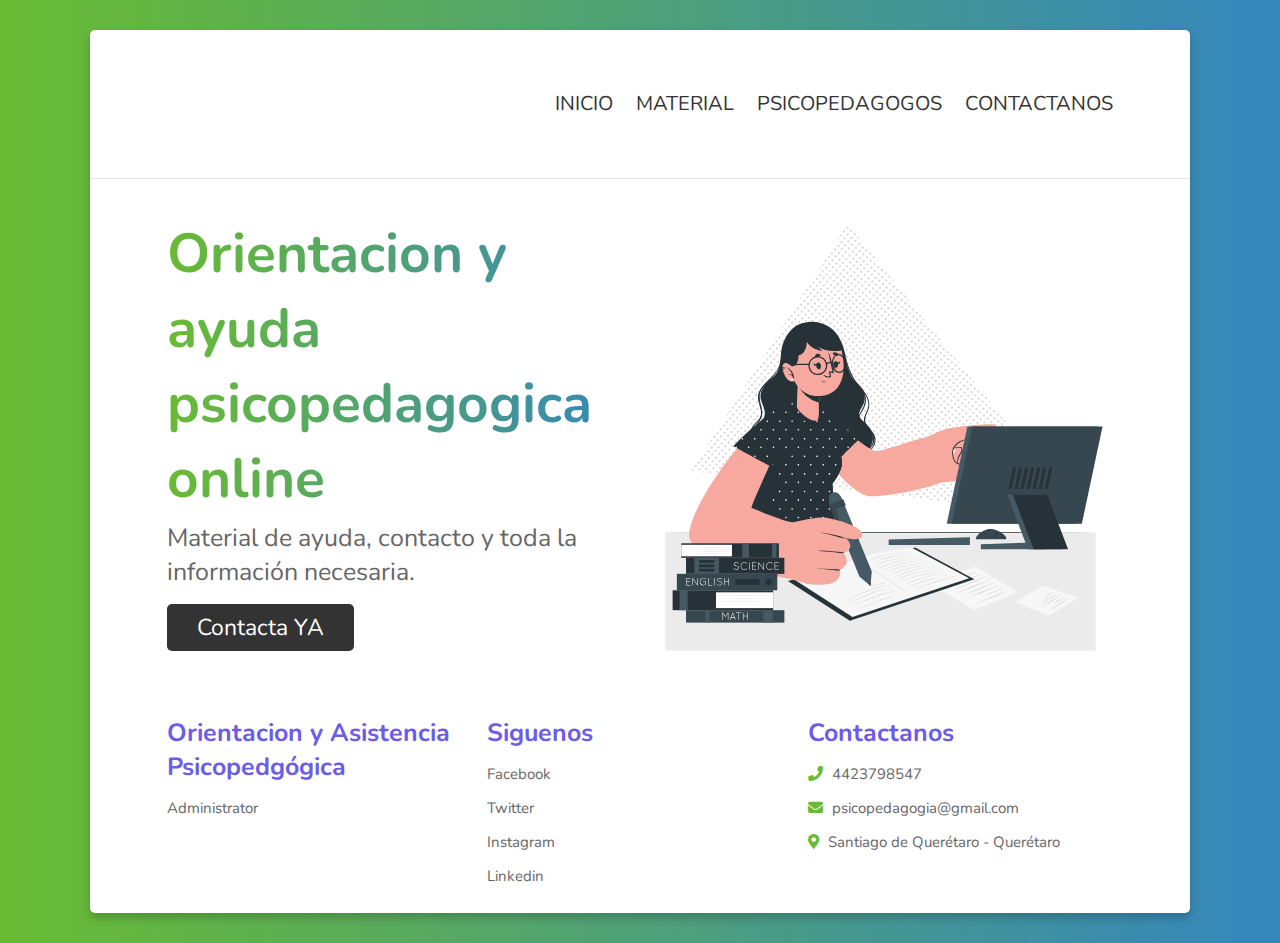
<file: index.html>
<!DOCTYPE html>
<html lang="en">
<head>
    <meta charset="UTF-8">
    <meta name="viewport" content="width=device-width, initial-scale=1.0">
    <title>OAP</title>
    <link rel="icon" href="images/leer.png">

    <!-- font awesome cdn link  -->
    <link rel="stylesheet" href="https://cdnjs.cloudflare.com/ajax/libs/font-awesome/5.15.3/css/all.min.css">

    <!-- custom css file link  -->
    <link rel="stylesheet" href="css/style.css">

</head>
<body>
    
<div class="container">

<header>

    <div class="heading">
        <svg width="159.375" height="53.851" viewBox="0 0 159.375 53.851" xmlns="http://www.w3.org/2000/svg">
            <g id="svgGroup" stroke-linecap="round" fill-rule="evenodd" font-size="9pt" stroke="#000" stroke-width="0.25mm" fill="none" style="stroke:#000;stroke-width:0.25mm;fill:none">
                <path d="M 18.944 52.99 A 30.387 30.387 0 0 0 26.325 53.851 A 32.31 32.31 0 0 0 30.826 53.547 A 25.006 25.006 0 0 0 40.088 50.401 Q 45.975 46.951 49.237 40.838 A 27.794 27.794 0 0 0 51.526 35.06 A 33.17 33.17 0 0 0 52.65 26.926 A 35.906 35.906 0 0 0 52.377 23.102 A 28.955 28.955 0 0 0 49.237 13.013 Q 45.975 6.901 40.087 3.451 A 24.212 24.212 0 0 0 33.595 0.836 A 30.34 30.34 0 0 0 26.325 0.001 A 32.465 32.465 0 0 0 21.935 0.289 A 25.289 25.289 0 0 0 12.525 3.451 Q 6.6 6.901 3.375 12.976 A 27.681 27.681 0 0 0 1.013 19.121 A 34.038 34.038 0 0 0 0 26.926 A 36.337 36.337 0 0 0 0.36 31.443 A 28.729 28.729 0 0 0 3.375 40.876 Q 6.6 46.951 12.525 50.401 A 24.462 24.462 0 0 0 18.944 52.99 Z M 26.325 47.476 A 22.524 22.524 0 0 0 31.604 46.882 A 17.804 17.804 0 0 0 36.75 44.776 Q 41.175 42.076 43.5 37.426 A 22.095 22.095 0 0 0 45.677 29.797 A 27.338 27.338 0 0 0 45.825 26.926 A 25.249 25.249 0 0 0 45.094 20.744 A 21.192 21.192 0 0 0 43.5 16.426 Q 41.175 11.776 36.75 9.076 A 18.276 18.276 0 0 0 29.921 6.639 A 23.734 23.734 0 0 0 26.325 6.376 A 22.941 22.941 0 0 0 21.166 6.93 A 17.564 17.564 0 0 0 15.862 9.076 Q 11.475 11.776 9.15 16.426 A 22.095 22.095 0 0 0 6.973 24.054 A 27.338 27.338 0 0 0 6.825 26.926 A 25.249 25.249 0 0 0 7.556 33.107 A 21.192 21.192 0 0 0 9.15 37.426 Q 11.475 42.076 15.862 44.776 Q 20.25 47.476 26.325 47.476 Z" id="0" vector-effect="non-scaling-stroke"/>
                <path d="M 59.775 48.601 L 78.9 3.451 A 5.886 5.886 0 0 1 80.072 1.702 A 5.544 5.544 0 0 1 80.587 1.238 Q 81.675 0.376 83.25 0.376 L 84 0.376 A 4.769 4.769 0 0 1 85.327 0.553 A 3.841 3.841 0 0 1 86.662 1.238 A 5.707 5.707 0 0 1 88.273 3.284 A 6.679 6.679 0 0 1 88.35 3.451 L 107.475 48.601 A 6.691 6.691 0 0 1 107.673 49.134 Q 107.85 49.688 107.85 50.101 Q 107.85 51.526 106.912 52.501 Q 105.975 53.476 104.475 53.476 Q 103.425 53.476 102.562 52.913 Q 101.7 52.351 101.25 51.376 L 96.375 39.676 L 70.875 39.676 L 66 51.376 Q 65.55 52.351 64.687 52.913 Q 63.825 53.476 62.775 53.476 Q 61.275 53.476 60.337 52.501 A 3.322 3.322 0 0 1 59.4 50.145 A 4.302 4.302 0 0 1 59.4 50.101 A 2.495 2.495 0 0 1 59.444 49.653 Q 59.526 49.206 59.76 48.637 A 8.133 8.133 0 0 1 59.775 48.601 Z M 83.625 9.076 L 73.5 33.451 L 93.75 33.451 L 83.625 9.076 Z" id="1" vector-effect="non-scaling-stroke"/>
                <path d="M 118.875 50.101 L 118.875 4.201 Q 118.875 2.776 119.85 1.763 A 3.191 3.191 0 0 1 122.161 0.752 A 3.953 3.953 0 0 1 122.25 0.751 L 139.35 0.751 Q 144.759 0.751 148.655 2.134 A 17.025 17.025 0 0 1 150.975 3.151 Q 155.475 5.551 157.425 9.301 Q 159.375 13.051 159.375 17.401 Q 159.375 21.751 157.425 25.501 A 13.347 13.347 0 0 1 153.908 29.729 A 18.466 18.466 0 0 1 150.975 31.651 Q 147.345 33.587 142.007 33.961 A 38.008 38.008 0 0 1 139.35 34.051 L 125.7 34.051 L 125.7 50.101 A 3.292 3.292 0 0 1 125.371 51.58 A 3.317 3.317 0 0 1 124.687 52.501 Q 123.675 53.476 122.25 53.476 A 3.429 3.429 0 0 1 120.864 53.201 A 3.288 3.288 0 0 1 119.85 52.501 A 3.255 3.255 0 0 1 118.875 50.145 A 4.135 4.135 0 0 1 118.875 50.101 Z M 125.7 27.601 L 138.675 27.601 A 31.863 31.863 0 0 0 142.216 27.418 Q 146.119 26.98 148.393 25.493 A 7.562 7.562 0 0 0 149.437 24.676 A 9.536 9.536 0 0 0 152.545 17.738 A 11.931 11.931 0 0 0 152.55 17.401 A 9.973 9.973 0 0 0 151.672 13.181 A 9.809 9.809 0 0 0 149.438 10.126 Q 146.614 7.472 140.057 7.226 A 36.813 36.813 0 0 0 138.675 7.201 L 125.7 7.201 L 125.7 27.601 Z" id="2" vector-effect="non-scaling-stroke"/>
            </g>
        </svg>
    </div>

    <div id="menu" class="fas fa-bars"></div>

    <nav class="navbar">
        <a href="index.html">INICIO</a>
        <a href="servicios.html">MATERIAL</a>
        <a href="guia.html">PSICOPEDAGOGOS</a>
        <a href="contacto.php">CONTACTANOS</a>
    </nav>

</header>

<section class="home">

    <div class="content">
        <h3>Orientacion y ayuda psicopedagogica online</h3>
        <p>Material de ayuda, contacto y toda la información
            necesaria.</p>
        <a href="contacto.php" class="btn">Contacta YA</a>
    </div>

    <div class="image">
        <img src="images/home-img.svg" alt="">
    </div>

</section>

<section class="footer">

    <div class="box-container">

        <div class="box">
            <h3>Orientacion y Asistencia Psicopedgógica</h3>
            <a href="login.php" target="_blank">Administrator</a>
        </div>

        <div class="box">
            <h3>Siguenos</h3>
            <a href="https://www.facebook.com/" target="_blank">Facebook</a>
            <a href="https://www.twitter.com/" target="_blank">Twitter</a>
            <a href="https://www.instagram.com/" target="_blank">Instagram</a>
            <a href="https://www.linkedin.com/" target="_blank">Linkedin</a>
        </div>

        <div class="box">
            <h3>Contactanos</h3>
           <p> <i class="fas fa-phone"></i> 4423798547 </p>
           <p> <i class="fas fa-envelope"></i> psicopedagogia@gmail.com </p>
           <p> <i class="fas fa-map-marker-alt"></i> Santiago de Querétaro - Querétaro </p>
        </div>

    </div>

</section>

</div>


<script src="js/script.js"></script>
<script src="js/text-animation.js"></script>

</body>
</html>
</file>
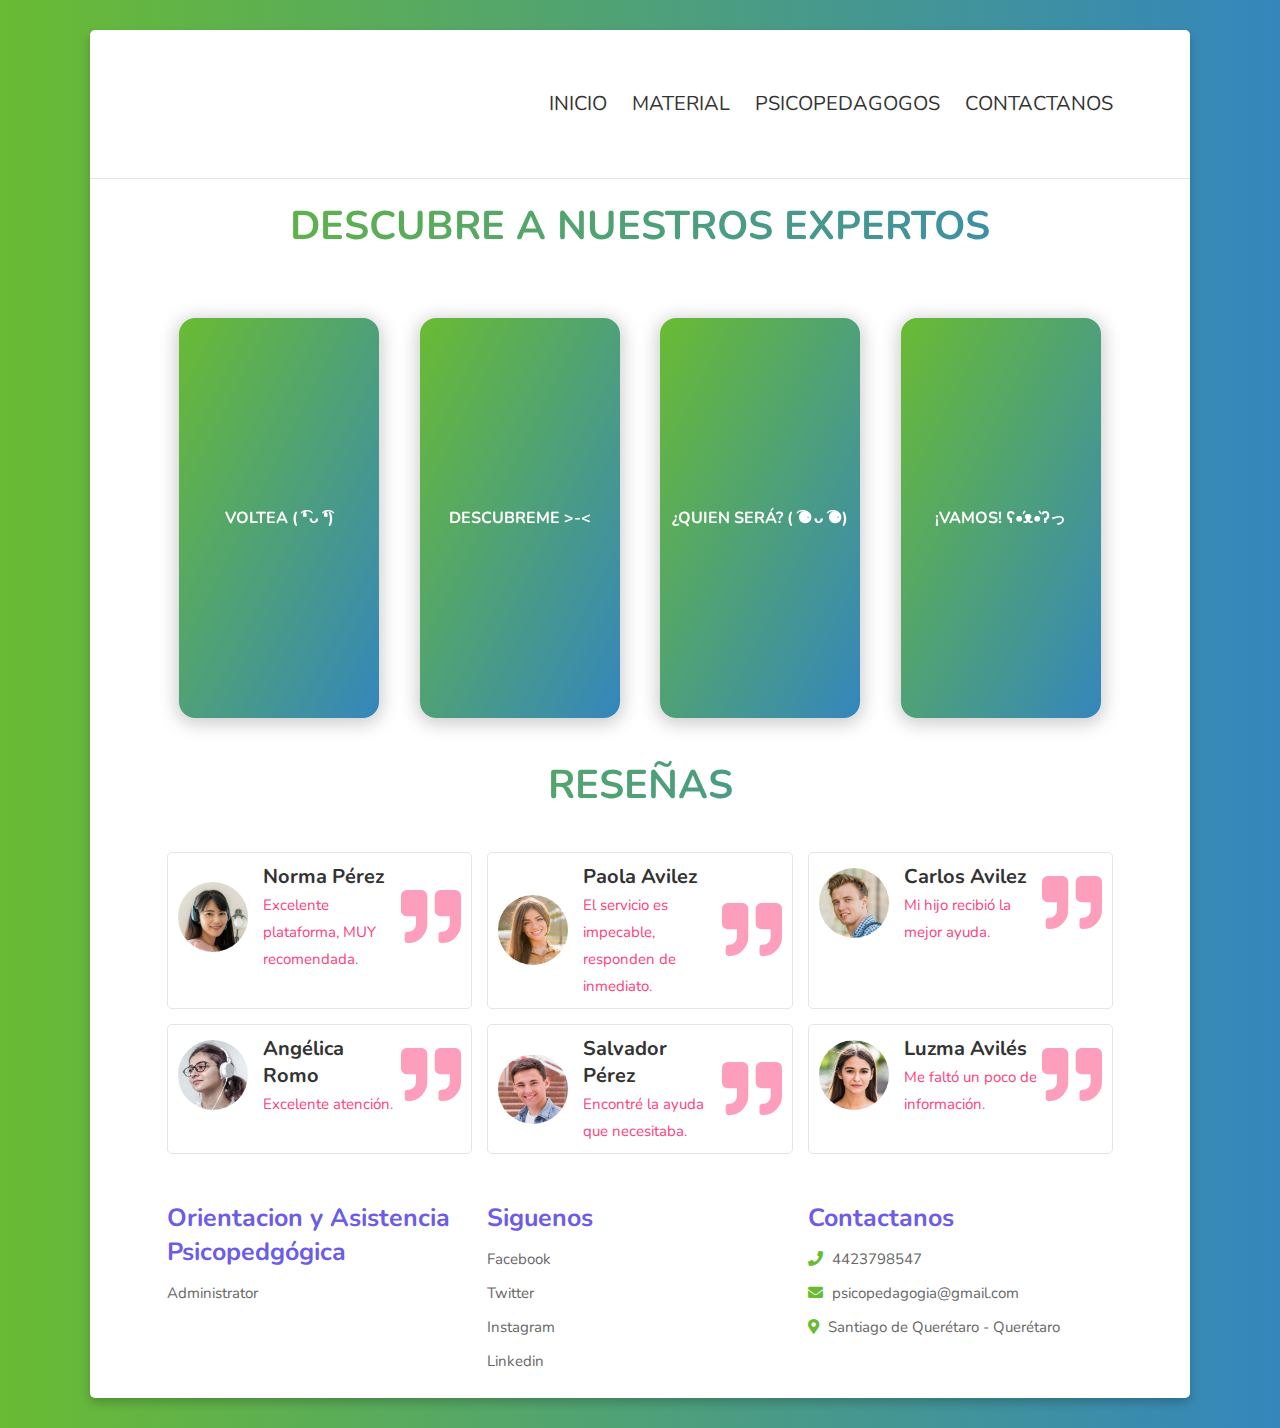
<file: guia.html>
<!DOCTYPE html>
<html lang="en">
<head>
    <meta charset="UTF-8">
    <meta name="viewport" content="width=device-width, initial-scale=1.0">
    <title>Psicopedagogos</title>
    <link rel="icon" href="images/leer.png">

    <!-- font awesome cdn link  -->
    <link rel="stylesheet" href="https://cdnjs.cloudflare.com/ajax/libs/font-awesome/5.15.3/css/all.min.css">

    <!-- custom css file link  -->
    <link rel="stylesheet" href="css/style.css">
    <link rel="stylesheet" href="css/estilos.css">

</head>
<body>
    
<div class="container">

<header>

    <div class="heading">
        <svg width="159.375" height="53.851" viewBox="0 0 159.375 53.851" xmlns="http://www.w3.org/2000/svg">
            <g id="svgGroup" stroke-linecap="round" fill-rule="evenodd" font-size="9pt" stroke="#000" stroke-width="0.25mm" fill="none" style="stroke:#000;stroke-width:0.25mm;fill:none">
                <path d="M 18.944 52.99 A 30.387 30.387 0 0 0 26.325 53.851 A 32.31 32.31 0 0 0 30.826 53.547 A 25.006 25.006 0 0 0 40.088 50.401 Q 45.975 46.951 49.237 40.838 A 27.794 27.794 0 0 0 51.526 35.06 A 33.17 33.17 0 0 0 52.65 26.926 A 35.906 35.906 0 0 0 52.377 23.102 A 28.955 28.955 0 0 0 49.237 13.013 Q 45.975 6.901 40.087 3.451 A 24.212 24.212 0 0 0 33.595 0.836 A 30.34 30.34 0 0 0 26.325 0.001 A 32.465 32.465 0 0 0 21.935 0.289 A 25.289 25.289 0 0 0 12.525 3.451 Q 6.6 6.901 3.375 12.976 A 27.681 27.681 0 0 0 1.013 19.121 A 34.038 34.038 0 0 0 0 26.926 A 36.337 36.337 0 0 0 0.36 31.443 A 28.729 28.729 0 0 0 3.375 40.876 Q 6.6 46.951 12.525 50.401 A 24.462 24.462 0 0 0 18.944 52.99 Z M 26.325 47.476 A 22.524 22.524 0 0 0 31.604 46.882 A 17.804 17.804 0 0 0 36.75 44.776 Q 41.175 42.076 43.5 37.426 A 22.095 22.095 0 0 0 45.677 29.797 A 27.338 27.338 0 0 0 45.825 26.926 A 25.249 25.249 0 0 0 45.094 20.744 A 21.192 21.192 0 0 0 43.5 16.426 Q 41.175 11.776 36.75 9.076 A 18.276 18.276 0 0 0 29.921 6.639 A 23.734 23.734 0 0 0 26.325 6.376 A 22.941 22.941 0 0 0 21.166 6.93 A 17.564 17.564 0 0 0 15.862 9.076 Q 11.475 11.776 9.15 16.426 A 22.095 22.095 0 0 0 6.973 24.054 A 27.338 27.338 0 0 0 6.825 26.926 A 25.249 25.249 0 0 0 7.556 33.107 A 21.192 21.192 0 0 0 9.15 37.426 Q 11.475 42.076 15.862 44.776 Q 20.25 47.476 26.325 47.476 Z" id="0" vector-effect="non-scaling-stroke"/>
                <path d="M 59.775 48.601 L 78.9 3.451 A 5.886 5.886 0 0 1 80.072 1.702 A 5.544 5.544 0 0 1 80.587 1.238 Q 81.675 0.376 83.25 0.376 L 84 0.376 A 4.769 4.769 0 0 1 85.327 0.553 A 3.841 3.841 0 0 1 86.662 1.238 A 5.707 5.707 0 0 1 88.273 3.284 A 6.679 6.679 0 0 1 88.35 3.451 L 107.475 48.601 A 6.691 6.691 0 0 1 107.673 49.134 Q 107.85 49.688 107.85 50.101 Q 107.85 51.526 106.912 52.501 Q 105.975 53.476 104.475 53.476 Q 103.425 53.476 102.562 52.913 Q 101.7 52.351 101.25 51.376 L 96.375 39.676 L 70.875 39.676 L 66 51.376 Q 65.55 52.351 64.687 52.913 Q 63.825 53.476 62.775 53.476 Q 61.275 53.476 60.337 52.501 A 3.322 3.322 0 0 1 59.4 50.145 A 4.302 4.302 0 0 1 59.4 50.101 A 2.495 2.495 0 0 1 59.444 49.653 Q 59.526 49.206 59.76 48.637 A 8.133 8.133 0 0 1 59.775 48.601 Z M 83.625 9.076 L 73.5 33.451 L 93.75 33.451 L 83.625 9.076 Z" id="1" vector-effect="non-scaling-stroke"/>
                <path d="M 118.875 50.101 L 118.875 4.201 Q 118.875 2.776 119.85 1.763 A 3.191 3.191 0 0 1 122.161 0.752 A 3.953 3.953 0 0 1 122.25 0.751 L 139.35 0.751 Q 144.759 0.751 148.655 2.134 A 17.025 17.025 0 0 1 150.975 3.151 Q 155.475 5.551 157.425 9.301 Q 159.375 13.051 159.375 17.401 Q 159.375 21.751 157.425 25.501 A 13.347 13.347 0 0 1 153.908 29.729 A 18.466 18.466 0 0 1 150.975 31.651 Q 147.345 33.587 142.007 33.961 A 38.008 38.008 0 0 1 139.35 34.051 L 125.7 34.051 L 125.7 50.101 A 3.292 3.292 0 0 1 125.371 51.58 A 3.317 3.317 0 0 1 124.687 52.501 Q 123.675 53.476 122.25 53.476 A 3.429 3.429 0 0 1 120.864 53.201 A 3.288 3.288 0 0 1 119.85 52.501 A 3.255 3.255 0 0 1 118.875 50.145 A 4.135 4.135 0 0 1 118.875 50.101 Z M 125.7 27.601 L 138.675 27.601 A 31.863 31.863 0 0 0 142.216 27.418 Q 146.119 26.98 148.393 25.493 A 7.562 7.562 0 0 0 149.437 24.676 A 9.536 9.536 0 0 0 152.545 17.738 A 11.931 11.931 0 0 0 152.55 17.401 A 9.973 9.973 0 0 0 151.672 13.181 A 9.809 9.809 0 0 0 149.438 10.126 Q 146.614 7.472 140.057 7.226 A 36.813 36.813 0 0 0 138.675 7.201 L 125.7 7.201 L 125.7 27.601 Z" id="2" vector-effect="non-scaling-stroke"/>
            </g>
        </svg>
    </div>

    <div id="menu" class="fas fa-bars"></div>

    <nav class="navbar">
        <a href="index.html">INICIO</a>
        <a href="servicios.html">MATERIAL</a>
        <a href="guia.html">PSICOPEDAGOGOS</a>
        <a href="contacto.php">CONTACTANOS</a>
    </nav>

</header>

<h1 class="heading"> DESCUBRE A NUESTROS EXPERTOS </h1>

<!-- guia section  -->

<section class="psicopedagogo">

    <div class="card">
		<div class="card__inner">
			<div class="card__face card__face--front">
				<h2>VOLTEA ( ͡❛ ᴗ ͡❛)</h2>
			</div>
			<div class="card__face card__face--back">
				<div class="card__content">
					<div class="card__header">
						<img src="images/teacher-1.png" alt="" class="pp" />
						<h2>Kabiria Carneiro</h2>
					</div>
					<div class="card__body">
						<h3>PSICOPEDAGOGA</h3>
						<p>Experta en el desarrollo congnitivo de los pequeños.</p>
					</div>
				</div>
			</div>
		</div>
	</div>

    <div class="card">
		<div class="card__inner">
			<div class="card__face card__face--front">
				<h2>DESCUBREME >-<</h2>
			</div>
			<div class="card__face card__face--back">
				<div class="card__content">
					<div class="card__header">
						<img src="images/teacher-2.png" alt="" class="pp" />
						<h2>Abraham Soto</h2>
					</div>
					<div class="card__body">
						<h3>PSICOLOGO</h3>
						<p>Experto en psicología y psicopedagogía temprana. </p>
					</div>
				</div>
			</div>
		</div>
	</div>

    <div class="card">
		<div class="card__inner">
			<div class="card__face card__face--front">
				<h2>¿QUIEN SERÁ? ( ͡⚈ ᴗ ͡⚈)</h2>
			</div>
			<div class="card__face card__face--back">
				<div class="card__content">
					<div class="card__header">
						<img src="images/teacher-3.png" alt="" class="pp" />
						<h2>Daniela Betanzos</h2>
					</div>
					<div class="card__body">
						<h3>ASESORA</h3>
						<p>Asesoramiento inmedianto para todo tipo de problemas.</p>
					</div>
				</div>
			</div>
		</div>
	</div>

    <div class="card">
		<div class="card__inner">
			<div class="card__face card__face--front">
				<h2>¡VAMOS! ʕ•́ᴥ•̀ʔっ</h2>
			</div>
			<div class="card__face card__face--back">
				<div class="card__content">
					<div class="card__header">
						<img src="images/teacher-4.png" alt="" class="pp" />
						<h2>Luis Esquivel</h2>
					</div>
					<div class="card__body">
						<h3>PSICOPEDAGOGO</h3>
						<p>Experto en el ámbito escolar, fuera o dentro de casa.</p>
					</div>
				</div>
			</div>
		</div>
	</div>


</section>


<h1 class="heading"> RESEÑAS </h1>
<section class="review">

    <div class="box">
        <div class="student">
            <div class="student-info">
                <img src="images/student-1.png" alt="">
                <div class="info">
                    <h3>Norma Pérez</h3>
                    <span>Excelente plataforma, MUY recomendada.</span>
                </div>
            </div>
            <i class="fas fa-quote-right"></i>
        </div>
    </div>

    <div class="box">
        <div class="student">
            <div class="student-info">
                <img src="images/student-2.png" alt="">
                <div class="info">
                    <h3>Paola Avilez</h3>
                    <span>El servicio es impecable, responden de inmediato.</span>
                </div>
            </div>
            <i class="fas fa-quote-right"></i>
        </div>
    </div>

    <div class="box">
        <div class="student">
            <div class="student-info">
                <img src="images/student-3.png" alt="">
                <div class="info">
                    <h3>Carlos Avilez</h3>
                    <span>Mi hijo recibió la mejor ayuda.</span>
                </div>
            </div>
            <i class="fas fa-quote-right"></i>
        </div>
    </div>

    <div class="box">
        <div class="student">
            <div class="student-info">
                <img src="images/student-4.png" alt="">
                <div class="info">
                    <h3>Angélica Romo</h3>
                    <span>Excelente atención.</span>
                </div>
            </div>
            <i class="fas fa-quote-right"></i>
        </div>
    </div>

    <div class="box">
        <div class="student">
            <div class="student-info">
                <img src="images/student-5.png" alt="">
                <div class="info">
                    <h3>Salvador Pérez</h3>
                    <span>Encontré la ayuda que necesitaba.</span>
                </div>
            </div>
            <i class="fas fa-quote-right"></i>
        </div>
    </div>

    <div class="box">
        <div class="student">
            <div class="student-info">
                <img src="images/student-6.png" alt="">
                <div class="info">
                    <h3>Luzma Avilés</h3>
                    <span>Me faltó un poco de información.</span>
                </div>
            </div>
            <i class="fas fa-quote-right"></i>
        </div>
    </div>

</section>

<!-- footer section  -->

<section class="footer">

    <div class="box-container">

        <div class="box">
            <h3>Orientacion y Asistencia Psicopedgógica</h3>
            <a href="login.php" target="_blank">Administrator</a>
        </div>

        <div class="box">
            <h3>Siguenos</h3>
            <a href="https://www.facebook.com/" target="_blank">Facebook</a>
            <a href="https://www.twitter.com/" target="_blank">Twitter</a>
            <a href="https://www.instagram.com/" target="_blank">Instagram</a>
            <a href="https://www.linkedin.com/" target="_blank">Linkedin</a>
        </div>

        <div class="box">
            <h3>Contactanos</h3>
           <p> <i class="fas fa-phone"></i> 4423798547 </p>
           <p> <i class="fas fa-envelope"></i> psicopedagogia@gmail.com </p>
           <p> <i class="fas fa-map-marker-alt"></i> Santiago de Querétaro - Querétaro </p>
        </div>

    </div>

</section>

</div>

<script src="js/script.js"></script>
<script src="js/text-animation.js"></script>

</body>
</html>
</file>
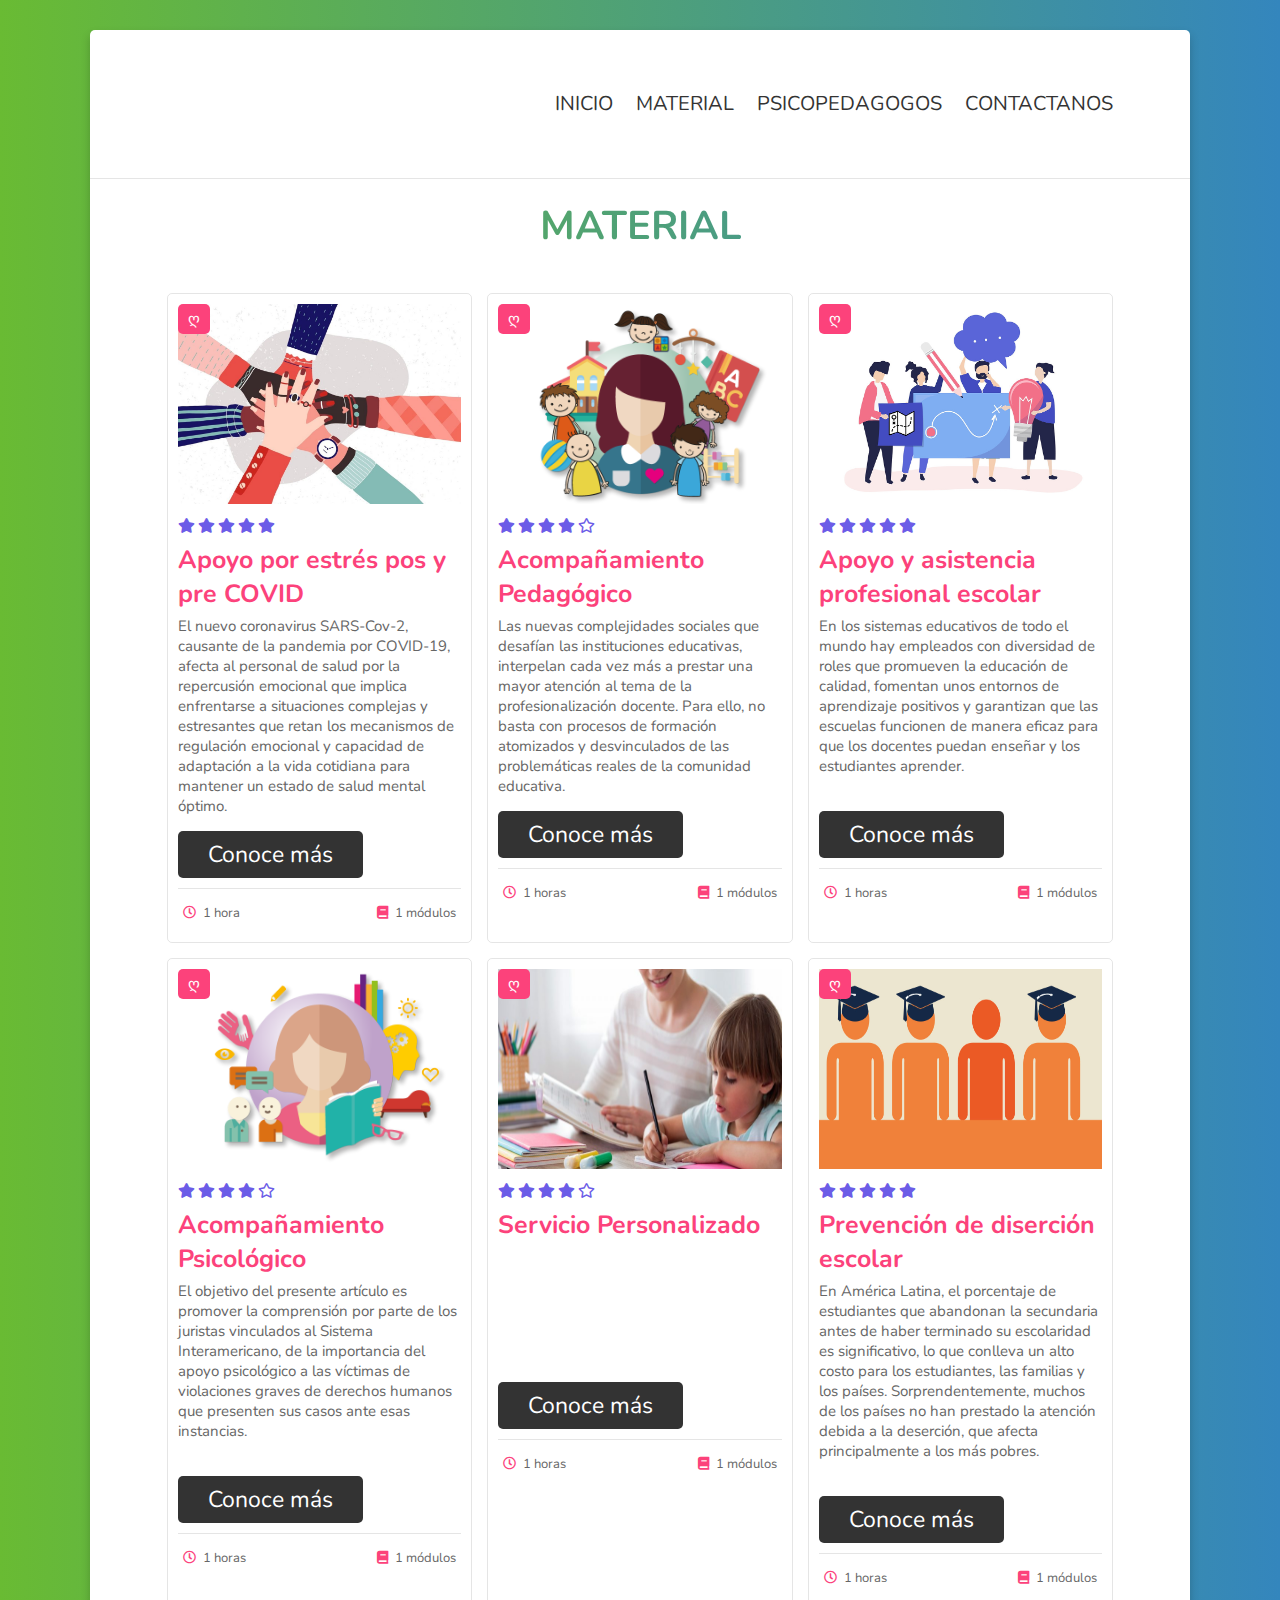
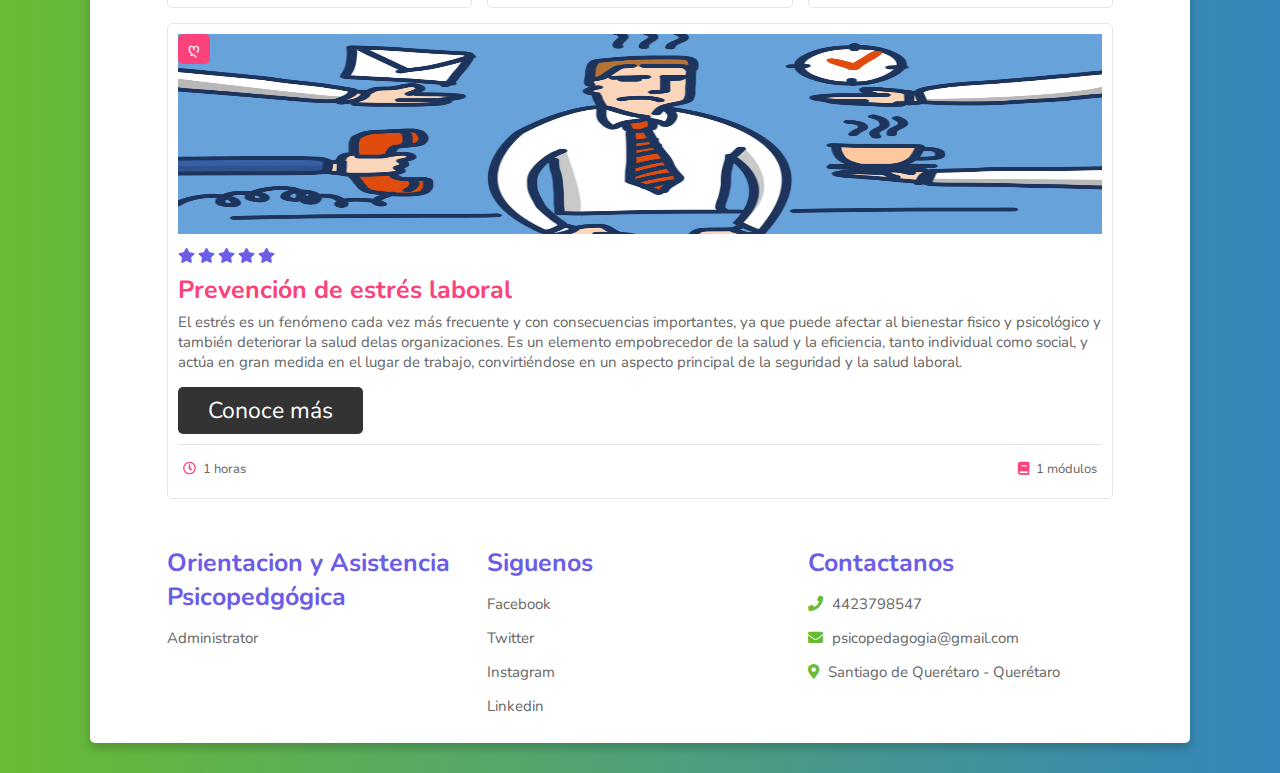
<file: servicios.html>
<!DOCTYPE html>
<html lang="en">
<head>
    <meta charset="UTF-8">
    <meta name="viewport" content="width=device-width, initial-scale=1.0">
    <title>Material</title>
    <link rel="icon" href="images/leer.png">

    <!-- font awesome cdn link  -->
    <link rel="stylesheet" href="https://cdnjs.cloudflare.com/ajax/libs/font-awesome/5.15.3/css/all.min.css">

    <!-- custom css file link  -->
    <link rel="stylesheet" href="css/style.css">

</head>
<body>
    
<div class="container">

<header>

    <div class="heading">
        <svg width="159.375" height="53.851" viewBox="0 0 159.375 53.851" xmlns="http://www.w3.org/2000/svg">
            <g id="svgGroup" stroke-linecap="round" fill-rule="evenodd" font-size="9pt" stroke="#000" stroke-width="0.25mm" fill="none" style="stroke:#000;stroke-width:0.25mm;fill:none">
                <path d="M 18.944 52.99 A 30.387 30.387 0 0 0 26.325 53.851 A 32.31 32.31 0 0 0 30.826 53.547 A 25.006 25.006 0 0 0 40.088 50.401 Q 45.975 46.951 49.237 40.838 A 27.794 27.794 0 0 0 51.526 35.06 A 33.17 33.17 0 0 0 52.65 26.926 A 35.906 35.906 0 0 0 52.377 23.102 A 28.955 28.955 0 0 0 49.237 13.013 Q 45.975 6.901 40.087 3.451 A 24.212 24.212 0 0 0 33.595 0.836 A 30.34 30.34 0 0 0 26.325 0.001 A 32.465 32.465 0 0 0 21.935 0.289 A 25.289 25.289 0 0 0 12.525 3.451 Q 6.6 6.901 3.375 12.976 A 27.681 27.681 0 0 0 1.013 19.121 A 34.038 34.038 0 0 0 0 26.926 A 36.337 36.337 0 0 0 0.36 31.443 A 28.729 28.729 0 0 0 3.375 40.876 Q 6.6 46.951 12.525 50.401 A 24.462 24.462 0 0 0 18.944 52.99 Z M 26.325 47.476 A 22.524 22.524 0 0 0 31.604 46.882 A 17.804 17.804 0 0 0 36.75 44.776 Q 41.175 42.076 43.5 37.426 A 22.095 22.095 0 0 0 45.677 29.797 A 27.338 27.338 0 0 0 45.825 26.926 A 25.249 25.249 0 0 0 45.094 20.744 A 21.192 21.192 0 0 0 43.5 16.426 Q 41.175 11.776 36.75 9.076 A 18.276 18.276 0 0 0 29.921 6.639 A 23.734 23.734 0 0 0 26.325 6.376 A 22.941 22.941 0 0 0 21.166 6.93 A 17.564 17.564 0 0 0 15.862 9.076 Q 11.475 11.776 9.15 16.426 A 22.095 22.095 0 0 0 6.973 24.054 A 27.338 27.338 0 0 0 6.825 26.926 A 25.249 25.249 0 0 0 7.556 33.107 A 21.192 21.192 0 0 0 9.15 37.426 Q 11.475 42.076 15.862 44.776 Q 20.25 47.476 26.325 47.476 Z" id="0" vector-effect="non-scaling-stroke"/>
                <path d="M 59.775 48.601 L 78.9 3.451 A 5.886 5.886 0 0 1 80.072 1.702 A 5.544 5.544 0 0 1 80.587 1.238 Q 81.675 0.376 83.25 0.376 L 84 0.376 A 4.769 4.769 0 0 1 85.327 0.553 A 3.841 3.841 0 0 1 86.662 1.238 A 5.707 5.707 0 0 1 88.273 3.284 A 6.679 6.679 0 0 1 88.35 3.451 L 107.475 48.601 A 6.691 6.691 0 0 1 107.673 49.134 Q 107.85 49.688 107.85 50.101 Q 107.85 51.526 106.912 52.501 Q 105.975 53.476 104.475 53.476 Q 103.425 53.476 102.562 52.913 Q 101.7 52.351 101.25 51.376 L 96.375 39.676 L 70.875 39.676 L 66 51.376 Q 65.55 52.351 64.687 52.913 Q 63.825 53.476 62.775 53.476 Q 61.275 53.476 60.337 52.501 A 3.322 3.322 0 0 1 59.4 50.145 A 4.302 4.302 0 0 1 59.4 50.101 A 2.495 2.495 0 0 1 59.444 49.653 Q 59.526 49.206 59.76 48.637 A 8.133 8.133 0 0 1 59.775 48.601 Z M 83.625 9.076 L 73.5 33.451 L 93.75 33.451 L 83.625 9.076 Z" id="1" vector-effect="non-scaling-stroke"/>
                <path d="M 118.875 50.101 L 118.875 4.201 Q 118.875 2.776 119.85 1.763 A 3.191 3.191 0 0 1 122.161 0.752 A 3.953 3.953 0 0 1 122.25 0.751 L 139.35 0.751 Q 144.759 0.751 148.655 2.134 A 17.025 17.025 0 0 1 150.975 3.151 Q 155.475 5.551 157.425 9.301 Q 159.375 13.051 159.375 17.401 Q 159.375 21.751 157.425 25.501 A 13.347 13.347 0 0 1 153.908 29.729 A 18.466 18.466 0 0 1 150.975 31.651 Q 147.345 33.587 142.007 33.961 A 38.008 38.008 0 0 1 139.35 34.051 L 125.7 34.051 L 125.7 50.101 A 3.292 3.292 0 0 1 125.371 51.58 A 3.317 3.317 0 0 1 124.687 52.501 Q 123.675 53.476 122.25 53.476 A 3.429 3.429 0 0 1 120.864 53.201 A 3.288 3.288 0 0 1 119.85 52.501 A 3.255 3.255 0 0 1 118.875 50.145 A 4.135 4.135 0 0 1 118.875 50.101 Z M 125.7 27.601 L 138.675 27.601 A 31.863 31.863 0 0 0 142.216 27.418 Q 146.119 26.98 148.393 25.493 A 7.562 7.562 0 0 0 149.437 24.676 A 9.536 9.536 0 0 0 152.545 17.738 A 11.931 11.931 0 0 0 152.55 17.401 A 9.973 9.973 0 0 0 151.672 13.181 A 9.809 9.809 0 0 0 149.438 10.126 Q 146.614 7.472 140.057 7.226 A 36.813 36.813 0 0 0 138.675 7.201 L 125.7 7.201 L 125.7 27.601 Z" id="2" vector-effect="non-scaling-stroke"/>
            </g>
        </svg>
    </div>

    <div id="menu" class="fas fa-bars"></div>

    <nav class="navbar">
        <a href="index.html">INICIO</a>
        <a href="servicios.html">MATERIAL</a>
        <a href="guia.html">PSICOPEDAGOGOS</a>
        <a href="contacto.php">CONTACTANOS</a>
    </nav>

</header>

<h1 class="heading"> MATERIAL </h1>

<!-- course section  -->

<section class="course">

    <div class="box">
        <span class="amount">ღ</span>
        <img src="images/oap4.jpg" alt="">
        <div class="stars">
            <i class="fas fa-star"></i>
            <i class="fas fa-star"></i>
            <i class="fas fa-star"></i>
            <i class="fas fa-star"></i>
            <i class="fas fa-star"></i>
        </div>
        <h3>Apoyo por estrés pos y pre COVID</h3>
        <p>El nuevo coronavirus SARS-Cov-2, causante de la pandemia por
            COVID-19, afecta al personal de salud por la repercusión emocional que implica enfrentarse a situaciones complejas y estresantes que retan los mecanismos de regulación
            emocional y capacidad de adaptación a la vida cotidiana para mantener un estado
            de salud mental óptimo. </p>
        <a href="https://www.medigraphic.com/pdfs/actpedmex/apm-2020/apms201q.pdf" target="_blank" class="btn">Conoce más</a>
        <div class="icons">
            <p> <i class="far fa-clock"></i> 1 hora </p>
            <p> <i class="fas fa-book"></i> 1 módulos</p>
        </div>
    </div>

    <div class="box">
        <span class="amount">ღ</span>
        <img src="images/oap2.png" alt="">
        <div class="stars">
            <i class="fas fa-star"></i>
            <i class="fas fa-star"></i>
            <i class="fas fa-star"></i>
            <i class="fas fa-star"></i>
            <i class="far fa-star"></i>
        </div>
        <h3>Acompañamiento Pedagógico</h3>
        <p>Las nuevas complejidades sociales que desafían las instituciones educativas,
            interpelan cada vez más a prestar una mayor atención al tema de la profesionalización
            docente. Para ello, no basta con procesos de formación atomizados y desvinculados
            de las problemáticas reales de la comunidad educativa.</p>
        <a href="https://www.redalyc.org/pdf/870/87020009007.pdf" target="_blank" class="btn">Conoce más</a>
        <div class="icons">
            <p> <i class="far fa-clock"></i> 1 horas </p>
            <p> <i class="fas fa-book"></i> 1 módulos </p>
        </div>
    </div>

    <div class="box">
        <span class="amount">ღ</span>
        <img src="images/oap3.jpg" alt="">
        <div class="stars">
            <i class="fas fa-star"></i>
            <i class="fas fa-star"></i>
            <i class="fas fa-star"></i>
            <i class="fas fa-star"></i>
            <i class="fas fa-star"></i>
        </div>
        
        <h3>Apoyo y asistencia profesional escolar</h3>
        <p>En los sistemas educativos de todo el mundo hay empleados
            con diversidad de roles que promueven la educación de calidad,
            fomentan unos entornos de aprendizaje positivos y garantizan que
            las escuelas funcionen de manera eficaz para que los docentes
            puedan enseñar y los estudiantes aprender. <br></br> </p>
        <a href="https://www.stes.es/wp-content/uploads/2019/05/2018_ESP_leaflet_ESP-1.pdf" target="_blank" class="btn">Conoce más</a>
        <div class="icons">
            <p> <i class="far fa-clock"></i> 1 horas </p>
            <p> <i class="fas fa-book"></i> 1 módulos </p>
        </div>
    </div>

    <div class="box">
        <span class="amount">ღ</span>
        <img src="images/oap1.png" alt="">
        <div class="stars">
            <i class="fas fa-star"></i>
            <i class="fas fa-star"></i>
            <i class="fas fa-star"></i>
            <i class="fas fa-star"></i>
            <i class="far fa-star"></i>
        </div>
        <h3>Acompañamiento Psicológico</h3>
        <p>El objetivo del presente artículo es promover la comprensión por parte de los juristas vinculados al Sistema Interamericano, de la importancia del apoyo psicológico a las víctimas de violaciones graves de derechos humanos que presenten sus casos
            ante esas instancias.<br></br></p>
        <a href="https://biblioteca.iidh-jurisprudencia.ac.cr/index.php/documentos-en-espanol/verdad-justicia-y-reparacion/1224-acompanamiento-psicologico-y-terapia-psicologica/file" target="_blank" class="btn">Conoce más</a>
        <div class="icons">
            <p> <i class="far fa-clock"></i> 1 horas </p>
            <p> <i class="fas fa-book"></i> 1 módulos </p>
        </div>
    </div>

    <div class="box">
        <span class="amount">ღ</span>
        <img src="images/oap5.jpg" alt="">
        <div class="stars">
            <i class="fas fa-star"></i>
            <i class="fas fa-star"></i>
            <i class="fas fa-star"></i>
            <i class="fas fa-star"></i>
            <i class="far fa-star"></i>
        </div>
        <h3>Servicio Personalizado</h3>
        <p><br></br><br></br><br></br></p>
        <a href="contacto.php" class="btn">Conoce más</a>
        <div class="icons">
            <p> <i class="far fa-clock"></i> 1 horas </p>
            <p> <i class="fas fa-book"></i> 1 módulos </p>
        </div>
    </div>

    <div class="box">
        <span class="amount">ღ</span>
        <img src="images/oap6.jpg" alt="">
        <div class="stars">
            <i class="fas fa-star"></i>
            <i class="fas fa-star"></i>
            <i class="fas fa-star"></i>
            <i class="fas fa-star"></i>
            <i class="fas fa-star"></i>
        </div>
        <h3>Prevención de diserción escolar</h3>
        <p>En América Latina, el porcentaje de estudiantes que abandonan la secundaria antes
            de haber terminado su escolaridad es significativo, lo que conlleva un alto costo para los
            estudiantes, las familias y los países. Sorprendentemente, muchos de los países no han
            prestado la atención debida a la deserción, que afecta principalmente a los más pobres.<br></br></p>
        <a href="https://www.educacionyfp.gob.es/dam/jcr:749257f4-1d7f-408e-bd99-74e5448638c6/re201010-pdf.pdf" target="_blank" class="btn">Conoce más</a>
        <div class="icons">
            <p> <i class="far fa-clock"></i> 1 horas </p>
            <p> <i class="fas fa-book"></i> 1 módulos </p>
        </div>
    </div>
    
    <div class="box">
        <span class="amount">ღ</span>
        <img src="images/oap7.jpg" alt="">
        <div class="stars">
            <i class="fas fa-star"></i>
            <i class="fas fa-star"></i>
            <i class="fas fa-star"></i>
            <i class="fas fa-star"></i>
            <i class="fas fa-star"></i>
        </div>
        <h3>Prevención de estrés laboral</h3>
        <p>El estrés es un fenómeno cada vez más frecuente y con consecuencias importantes, ya que puede afectar al bienestar fisico y psicológico y también deteriorar la
            salud delas organizaciones. Es un elemento empobrecedor de la salud y la eficiencia, tanto individual como social, y actúa en gran medida en el lugar de trabajo, convirtiéndose en un aspecto principal de la seguridad y la salud laboral. 
            </p>
        <a href="https://www.sesst.org/wp-content/uploads/2018/08/estres-laboral-guia.pdf" target="_blank" class="btn">Conoce más</a>
        <div class="icons">
            <p> <i class="far fa-clock"></i> 1 horas </p>
            <p> <i class="fas fa-book"></i> 1 módulos </p>
        </div>
    </div>

</section>



<section class="footer">

    <div class="box-container">

        <div class="box">
            <h3>Orientacion y Asistencia Psicopedgógica</h3>
            <a href="login.php" target="_blank">Administrator</a>
        </div>

        <div class="box">
            <h3>Siguenos</h3>
            <a href="https://www.facebook.com/" target="_blank">Facebook</a>
            <a href="https://www.twitter.com/" target="_blank">Twitter</a>
            <a href="https://www.instagram.com/" target="_blank">Instagram</a>
            <a href="https://www.linkedin.com/" target="_blank">Linkedin</a>
        </div>

        <div class="box">
            <h3>Contactanos</h3>
           <p> <i class="fas fa-phone"></i> 4423798547 </p>
           <p> <i class="fas fa-envelope"></i> psicopedagogia@gmail.com </p>
           <p> <i class="fas fa-map-marker-alt"></i> Santiago de Querétaro - Querétaro </p>
        </div>

    </div>

</section>

</div>

<script src="js/script.js"></script>
<script src="js/text-animation.js"></script>


</body>
</html>
</file>
<file: css/style.css>
@import url('https://fonts.googleapis.com/css2?family=Nunito:wght@200;300;400;600;700&display=swap');

:root{
  --violet:#6c5ce7;
  --pink:#FC427B;
  --orange:#fc8342;
  --green:#69bb33;
  --yellow:#fcec42;
  --red:#fc5542;
  --blue:#3486bd;
  --gradient:linear-gradient(90deg, var(--violet), var(--pink));
  --gradient2:linear-gradient(90deg, var(--orange), var(--green));
  --gradient3:linear-gradient(90deg, var(--red), var(--yellow));
  --gradient4:linear-gradient(90deg, var(--green), var(--blue));
}

*{
  font-family: 'Nunito', sans-serif;
  margin:0; padding:0;
  box-sizing: border-box;
  outline: none; border:none;
  text-decoration: none;
  text-transform: none;
  transition: all .2s ease-out;
}

html{
  font-size: 62.5%;
  overflow-x: hidden;
}

html::-webkit-scrollbar{
  width:1rem;
}

html::-webkit-scrollbar-track{
  background:#333;
}

html::-webkit-scrollbar-thumb{
  background:#fff;
  border-radius: 5rem;
}

body{
  background:var(--gradient4);
  padding:3rem 7%;
}

section{
  padding:2rem 7%;
}

.container{
  background:#fff;
  border-radius: .5rem;
  box-shadow: 0 .5rem 1rem rgba(0,0,0,.2);
}

.heading{
  color:transparent;
  background:var(--gradient4);
  -webkit-background-clip: text;
  background-clip: text;
  padding: 0.5em;
  text-align: center;
  font-size: 4rem;
  text-transform: uppercase;
}

.btn{
  display: inline-block;
  margin-top: 1rem;
  padding:.8rem 3rem;
  border-radius: .5rem;
  background:#333;
  color:#fff;
  cursor: pointer;
  font-size: 2.3rem;
}

.btn:hover{
  background:var(--gradient);
}

header{
  display: flex;
  align-items: center;
  justify-content: space-between;
  width: 100%;
  padding:2rem 7%;
  border-bottom: .1rem solid rgba(0,0,0,.1);
  position: relative;
  z-index: 1000;
}

header .logo{
  font-size: 5.5rem;
  color:var(--green);
  font-weight: bold;
}

header .logo span{
  color:var(--blue);
}

header .navbar a{
  margin-left: 2rem;
  font-size: 2rem;
  color:#333;
}

header .navbar a:hover{
  color:var(--pink);
}

#menu{
  font-size: 2.5rem;
  padding:.5rem 1rem;
  border-radius: .3rem;
  border:.1rem solid rgba(0,0,0,.2);
  cursor: pointer;
  display: none;
}

.home{
  display: flex;
  flex-wrap: wrap;
  gap:1.5rem;
  align-items: center;
}

.home .content{
  flex:1 1 40rem;
}

.home .image{
  flex:1 1 40rem;
}

.home .image img{
  width:100%;
}

.home .content h3{
  color:transparent;
  background:var(--gradient4);
  -webkit-background-clip: text;
  background-clip: text;
  font-size: 5.5rem;
}

.home .content p{
  padding:.5rem 0;
  font-size: 2.5rem;
  color:#666;
}

.course{
  display: flex;
  flex-wrap: wrap;
  gap:1.5rem;
}

.course .box{
  flex:1 1 30rem;
  border-radius: .5rem;
  border:.1rem solid rgba(0,0,0,.1);
  padding:1rem;
  position: relative;
}

.course .box img{
  height:20rem;
  width:100%;
}

.course .box .amount{
  position: absolute;
  top:1rem; left:1rem;
  font-size: 1.5rem;
  padding:.5rem 1rem;
  background:var(--pink);
  color:#fff;
  border-radius: .5rem;
}

.course .box .stars i{
  color:var(--violet);
  font-size: 1.5rem;
  padding:1rem 0;
}

.course .box h3{
  color:var(--pink);
  font-size: 2.5rem;
}

.course .box p{
  color:#666;
  font-size: 1.5rem;
  padding:.5rem 0;
}

.course .icons{
  display: flex;
  justify-content: space-between;
  border-top: .1rem solid rgba(0,0,0,.1);
  margin-top: 1rem;
  padding:.5rem;
  padding-top: 1rem;
}

.course .icons p{
  color:#666;
  font-size: 1.3rem;
}

.course .icons p i{
  padding-right: .4rem;
  color:var(--pink);
}

.psicopedagogo{
  display: flex;
  flex-wrap: wrap;
  gap:1.5rem;
}

.psicopedagogo .box{
  flex:1 1 23rem;
  border:.1rem solid rgba(0,0,0,.1);
  border-radius:.5rem;
  padding:1.5rem;
  text-align: center;
}

.psicopedagogo .box img{
  height: 10rem;
  width:10rem;
  margin:.5rem 0;
  border-radius: 50%;
  object-fit: cover;
}

.psicopedagogo .box h3{
  color:var(--violet);
  font-size: 2.5rem;
}

.psicopedagogo .box span{
  color:var(--pink);
  font-size: 2rem;
}

.psicopedagogo .box p{
  color:#666;
  font-size: 1.5rem;
  padding:1rem 0;
}

.psicopedagogo .box .share a{
  height:4rem;
  width:4rem;
  line-height: 4rem;
  font-size: 2rem;
  background:var(--pink);
  border-radius: .5rem;
  margin:.3rem;
  color:#fff;
}

.psicopedagogo .box .share a:hover{
  background:var(--violet);
}

.price{
  display: flex;
  flex-wrap: wrap;
  gap:1.5rem;
}

.price .box{
  flex:1 1 30rem;
  text-align: center;
  border:.1rem solid rgba(0,0,0,.1);
  border-radius: .5rem;
}

.price .box h3{
  font-size: 2.5rem;
  color:#333;
  padding:1.5rem 0;
}

.price .box .amount{
  font-size: 4.5rem;
  color:#fff;
  padding:1rem 0;
  background:var(--gradient);
  font-weight: bold;
}

.price .box .amount span{
  font-size: 2rem;
}

.price .box  ul{
  border-bottom: .1rem solid rgba(0,0,0,.1);
  padding: 1rem 0;
  list-style: none;
}

.price .box ul li{
  padding:.7rem 0;
  font-size: 1.7rem;
  color:#666;
}

.price .box .btn{
  margin:2rem 0;
}

.review{
  display: flex;
  flex-wrap: wrap;
  gap:1.5rem;
}

.review .box{
  border-radius: .5rem;
  border:.1rem solid rgba(0,0,0,.1);
  padding:1rem;
  flex:1 1 30rem;
}

.review .box .student{
  display: flex;
  align-items: center;
  justify-content: space-between;
}

.review .box .student .student-info{
  display: flex;
  align-items: center;
}

.review .box .student i{
  font-size: 6rem;
  color:var(--pink);
  opacity: .5;
}

.review .box .student .student-info img{
  border-radius: 50%;
  object-fit: cover;
  height: 7rem;
  width:7rem;
  margin-right: 1.5rem;
}

.review .box .student .student-info h3{
  font-size: 2rem;
  color:#333;
}

.review .box .student .student-info span{
  font-size: 1.5rem;
  color:var(--pink);
}

.review .box .text{
  padding:1rem 0;
  font-size: 1.6rem;
  color:#666;
}

.contact{
  display: flex;
  flex-wrap: wrap;
  gap:1.5rem;
}

.contact .image{
  flex:1 1 35rem;
}

.contact .image img{
  width:100%;
}

.contact form{
  flex:1 1 50rem;
  border:.1rem solid rgba(0,0,0,.1);
  border-radius: .5rem;
  padding:2rem;
}

.contact form .inputBox{
  display: flex;
  justify-content: space-between;
  flex-wrap: wrap;
}

.contact form .inputBox input,
.contact form .box, 
.contact form textarea{
  width: 100%;
  padding:1rem;
  margin:.7rem 0;
  font-size: 2.2rem;
  border:.1rem solid rgba(0,0,0,.1);
  border-radius: .5rem;
  text-transform: none;
  color:#333;
} 

.contact form .inputBox input:focus,
.contact form .box:focus, 
.contact form textarea:focus{
  border-color: var(--pink);
}

.contact form .inputBox input{
  width:49%;
}

.contact form textarea{
  height: 20rem;
  resize: none;
}




.footer .box-container{
  display: flex;
  flex-wrap: wrap;
  gap:1.5rem;
}

.footer .box-container .box{
  flex:1 1 20rem;
}

.footer .box-container .box h3{
  font-size: 2.5rem;
  color:var(--violet);
  padding:.7rem 0;
}

.footer .box-container .box p{
  font-size: 1.5rem;
  color:#666;
  padding:.7rem 0;
}

.footer .box-container .box a{
  display: block;
  font-size: 1.5rem;
  color:#666;
  padding:.7rem 0;
}

.footer .box-container .box a:hover{
  color:var(--blue);
}

.footer .box-container .box p i{
  padding-right: .5rem;
  color:var(--green);
}

.footer .credit{
  font-size: 2rem;
  margin-top: 1rem;
  padding:1rem;
  padding-top: 2rem;
  text-align: center;
  border-top: .1rem solid rgba(0,0,0,.1);
  color:#666;
}

.footer .credit span{
  color:var(--pink);
}



/* media queries  */

@media (max-width:991px){

  html{
    font-size: 55%;
  }

  body{
    padding:1.5rem;
  }

  header{
    padding:2rem;
  }

  section{
    padding:2rem;
  }

}

@media (max-width:768px){

  #menu{
    display: initial;
  }

  header .navbar{
    position: absolute;
    top:100%; left:0; right:0;
    background:#fff;
    border-top: .1rem solid rgba(0,0,0,.2);
    border-bottom: .1rem solid rgba(0,0,0,.2);
    clip-path: polygon(0 0, 100% 0, 100% 0, 0 0);
  }

  header .navbar.active{
    clip-path: polygon(0 0, 100% 0, 100% 100%, 0 100%);
  }

  header .navbar a{
    font-size: 3.5rem;
    display: block;
    margin:2rem 0;
    text-align:center;
  }

  .contact form .inputBox input{
    width:100%;
  }

}

@media (max-width:400px){

  html{
    font-size: 50%;
  }

}

.ok {
	text-align: center;
	width: 100%;
	padding: 12px;
	background-color: #1e6;
	color: #fff
}
.bad {
	text-align: center;
	width: 100%;
	padding: 12px;
	background-color: #a22;
	color: #fff
}
/* LOGO */

@-webkit-keyframes svg-text-anim {
  40% {
     stroke-dashoffset: 0;
     fill: transparent;
   }
   60% {
     stroke-dashoffset: 0;
     fill: #3486bd;
   }
   100% {
     stroke-dashoffset: 0;
     fill: #3486bd;
   }
   
}
/* Most browsers */
@keyframes svg-text-anim {
  40% {
     stroke-dashoffset: 0;
     fill: transparent;
   }
   60% {
     stroke-dashoffset: 0;
     fill: #3486bd;
   }
   100% {
     stroke-dashoffset: 0;
     fill: #3486bd;
   }
   
}
</file>
<file: css/estilos.css>
* {
	box-sizing: border-box;
}

body {
	font-family: 'Roboto', sans-serif;
	font-size: 20px;
}

main {
	max-width: 800px;
	width: 90%;
	margin: auto;
	padding: 40px;
}

.formulario {
	display: grid;
	grid-template-columns: 1fr 1fr;
	gap: 20px;
}

.formulario__label {
	display: block;
	font-weight: 700;
	padding: 10px;
	cursor: pointer;
}

.formulario__grupo-input {
	position: relative;
}

.formulario__input {
	width: 100%;
	background: #fff;
	border: 3px solid transparent;
	border-radius: 3px;
	height: 45px;
	line-height: 45px;
	padding: 0 40px 0 10px;
	transition: .3s ease all;
}

.formulario__input:focus {
	border: 3px solid #0075FF;
	outline: none;
	box-shadow: 3px 0px 30px rgba(163,163,163, 0.4);
}

.formulario__input-error {
	font-size: 12px;
	margin-bottom: 0;
	display: none;
}

.formulario__input-error-activo {
	display: block;
}

.formulario__validacion-estado {
	position: absolute;
	right: 10px;
	bottom: 15px;
	z-index: 100;
	font-size: 16px;
	opacity: 0;
}

.formulario__checkbox {
	margin-right: 10px;
}

.formulario__grupo-terminos, 
.formulario__mensaje,
.formulario__grupo-btn-enviar {
	grid-column: span 2;
}

.formulario__mensaje {
	height: 45px;
	line-height: 45px;
	background: #F66060;
	padding: 0 15px;
	border-radius: 3px;
	display: none;
}

.formulario__mensaje-activo {
	display: block;
}

.formulario__mensaje p {
	margin: 0;
}

.formulario__grupo-btn-enviar {
	display: flex;
	flex-direction: column;
	align-items: center;
}

.formulario__btn {
	height: 45px;
	line-height: 45px;
	width: 30%;
	background: #69bb33;
	color: #fff;
	font-weight: bold;
	border: none;
	border-radius: 3px;
	cursor: pointer;
	transition: .1s ease all;
}

.formulario__btn:hover {
	box-shadow: 3px 0px 30px #3486bd;
}

.formulario__mensaje-exito {
	font-size: 14px;
	color: #119200;
	display: none;
}

.formulario__mensaje-exito-activo {
	display: block;
}

/* ----- -----  Estilos para Validacion ----- ----- */
.formulario__grupo-correcto .formulario__validacion-estado {
	color: #1ed12d;
	opacity: 1;
}

.formulario__grupo-incorrecto .formulario__label {
	color: #bb2929;
}

.formulario__grupo-incorrecto .formulario__validacion-estado {
	color: #bb2929;
	opacity: 1;
}

.formulario__grupo-incorrecto .formulario__input {
	border: 3px solid #bb2929;
}


/* ----- -----  Mediaqueries ----- ----- */
@media screen and (max-width: 800px) {
	.formulario {
		grid-template-columns: 1fr;
	}

	.formulario__grupo-terminos, 
	.formulario__mensaje,
	.formulario__grupo-btn-enviar {
		grid-column: 1;
	}

	.formulario__btn {
		width: 100%;
	}
}


:root {
  --primary: #69bb33;
  --secondary: #3486bd;
  --dark: #212121;
  --light: #F3F3F3;
}

* {
  margin: 0;
  padding: 0;
}

.card {
  margin: 25px auto 0;
  width: 200px;
  height: 400px;
  perspective: 1000px;
}

.card__inner {
  width: 100%;
  height: 100%;
  transition: transform 1s;
  transform-style: preserve-3d;
  cursor: pointer;
  position: relative;
}

.card__inner.is-flipped {
  transform: rotateY(180deg);
}


.card__face {
  position: absolute;
  width: 100%;
  height: 100%;
  -webkit-backface-visibility: hidden;
  backface-visibility: hidden;
  overflow: hidden;
  border-radius: 16px;
  box-shadow: 0px 3px 18px 3px rgba(0, 0, 0, 0.2);
}

.card__face--front {
  background-image: linear-gradient(to bottom right, var(--primary), var(--secondary));
  display: flex;
  align-items: center;
  justify-content: center;
}

.card__face--front h2 {
  color: #FFF;
  font-size: 16px;
}

.card__face--back {
  background-color: var(--light);
  transform: rotateY(180deg);
}

.card__content {
  width: 100%;
  height: 100%;
}

.card__header {
  position: relative;
  padding: 30px 30px 40px;
}

.card__header:after {
  content: '';
  display: block;
  position: absolute;
  top: 0;
  left: 0;
  right: 0;
  bottom: 0;
  background-image: linear-gradient(to bottom left, var(--primary) 10%, var(--secondary) 115%);
  z-index: -1;
  border-radius: 0px 0px 50% 0px;
}

.pp {
  display: block;
  width: 96px;
  height: 96px;
  margin: 0 auto 30px;
  border-radius: 50%;
  background-color: #FFF;
  border: 5px solid #FFF;
  object-fit: cover;
}

.card__header h2 {
  color: #FFF;
  font-size: 16px;
  font-weight: 900;
  text-transform: uppercase;
  text-align: center;
}

.card__body {
  padding: 30px;
}

.card__body h3 {
  color: var(--dark);
  font-size: 16px;
  font-weight: 600;
  margin-bottom: 15px;
}

.card__body p {
  color: var(--dark);
  font-size: 12px;
  line-height: 1.4;
}
</file>
